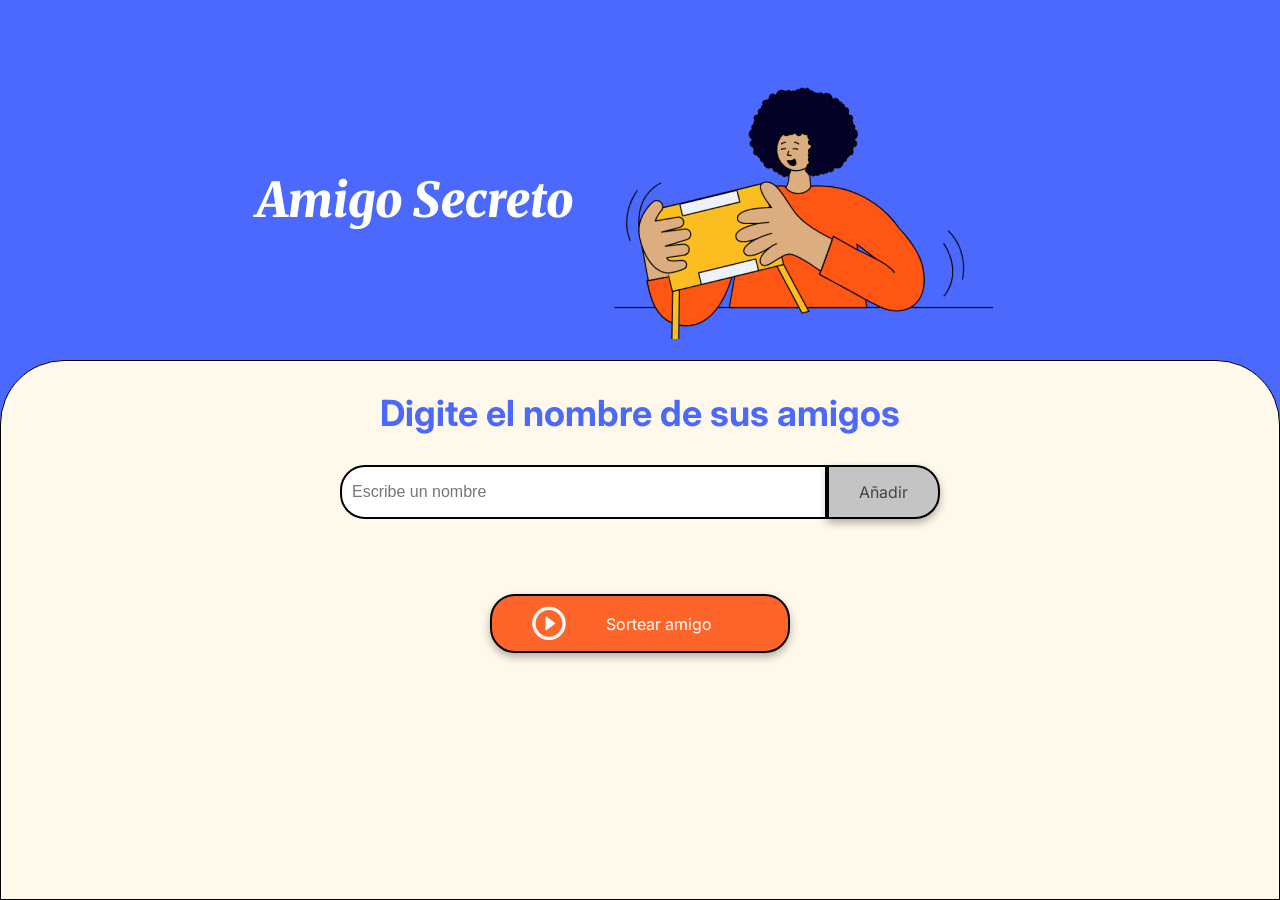
<file: index.html>
<!DOCTYPE html>
<html lang="es">
<head>
    <meta charset="UTF-8">
    <meta name="viewport" content="width=device-width, initial-scale=1.0">
    <link rel="stylesheet" href="style.css">
    <link rel="preconnect" href="https://fonts.googleapis.com">
    <link rel="preconnect" href="https://fonts.gstatic.com" crossorigin>
    <link href="https://fonts.googleapis.com/css2?family=Inter:wght@100;400;700;900&family=Merriweather:ital,wght@0,300;0,400;0,700;0,900;1,300;1,400;1,700;1,900&display=swap" rel="stylesheet">
    <title>Amigo Secreto</title>
</head>

<body>
    <main class="main-content">
        <header class="header-banner">
            <h1 class="main-title">Amigo Secreto</h1>
            <img src="assets/amigo-secreto.png" alt="Imagen representativa de amigo secreto">
        </header>
        
        <section class="input-section">
            <h2 class="section-title">Digite el nombre de sus amigos</h2>
            <div class="input-wrapper">
                <input type="text" id="nombre" class="input-name" placeholder="Escribe un nombre">
                <button class="button-add" onclick="agregarAmigo()">Añadir</button>
            </div>
           
            <ul id="listaAmigos" class="name-list" aria-labelledby="listaAmigos" role="list"></ul>
            <ul id="resultado" class="result-list" aria-live="polite"></ul>

            <div class="button-container">
                <button class="button-draw" onclick="sortearAmigo()" aria-label="Sortear amigo secreto">
                    <p id="resultado"></p>

                    <img src="assets/play_circle_outline.png" alt="Ícono para sortear">
                    Sortear amigo
                </button>
            </div>
        </section>
    </main>

    <script src="app.js" defer></script>
</body>
</html>
</file>
<file: style.css>
:root {
    --color-primary: #4B69FD;
    --color-secondary: #FFF9EB;
    --color-tertiary: #C4C4C4;
    --color-button: #fe652b;
    --color-button-hover: #e55720;
    --color-text: #444444;
    --color-white: #FFFFFF;
}

/* Estilos generales */
* {
    margin: 0;
    padding: 0;
    box-sizing: border-box;
}

body {
    height: 100vh;
    background-color: var(--color-primary);
    display: flex;
    justify-content: center;
    align-items: center;
}

.main-content {
    display: flex;
    flex-direction: column;
    height: 100%;
    width: 100%;
}

/* Banner */
.header-banner {
    flex: 40%;
    display: flex;
    justify-content: center;
    align-items: center;
    padding: 40px 0 0;
}

/* Sección de entrada */
.input-section {
    flex: 60%;
    background-color: var(--color-secondary);
    border: 1px solid #000;
    border-radius: 64px 64px 0 0;
    display: flex;
    flex-direction: column;
    align-items: center;
    padding: 20px;
    width: 100%;
}

/* Títulos */
.main-title {
    font-size: 48px;
    font-family: "Merriweather", serif;
    font-weight: 900;
    font-style: italic;
    color: var(--color-white);
}

.section-title {
    font-family: "Inter", serif;
    font-size: 36px;
    font-weight: 700;
    color: var(--color-primary);
    margin: 10px 0;
    text-align: center;
}

/* Contenedores de entrada y botón */
.input-wrapper {
    display: flex;
    justify-content: center;
    width: 100%;
    max-width: 600px;
    margin-top: 20px;
}

.input-name {
    width: 100%;
    padding: 10px;
    border: 2px solid #000;
    border-radius: 25px 0 0 25px;
    font-size: 16px;
}

.button-container {
    width: 300px;
    justify-content: center;
}

/* Estilos de entrada de texto */
.input-title {
    flex: 1;
    padding: 10px 15px;
    font-size: 16px;
    border: 2px solid #333;
    border-right: none;
    border-radius: 25px 0 0 25px;
    font-family: "Merriweather", serif;
    box-shadow: 0 4px 8px rgba(0, 0, 0, 0.3);
}

/* Estilos de botón */
button {
    padding: 15px 30px;
    font-family: "Inter", sans-serif;
    font-size: 16px;
    border: 2px solid #000;
    border-radius: 25px;
    box-shadow: 0 4px 8px rgba(0, 0, 0, 0.3);
    cursor: pointer;
}

.button-add {
    background-color: var(--color-tertiary);
    color: var(--color-text);
    border-radius: 0 25px 25px 0;
}

.button-add:hover {
    background-color: #a1a1a1;
}

/* Listas */
ul {
    list-style-type: none;
    color: var(--color-text);
    font-family: "Inter", sans-serif;
    font-size: 18px;
    margin: 20px 0;
}

.result-list {
    margin-top: 15px;
    color: #05DF05;
    font-size: 22px;
    font-weight: bold;
    text-align: center;
}

/* Botón de sortear título */
.button-draw {
    display: flex;
    align-items: center;
    width: 100%;
    padding: 10px 40px;
    color: var(--color-white);
    background-color: var(--color-button);
    font-size: 16px;
}

.button-draw img {
    margin-right: 40px;
}

.button-draw:hover {
    background-color: var(--color-button-hover);
}
</file>
